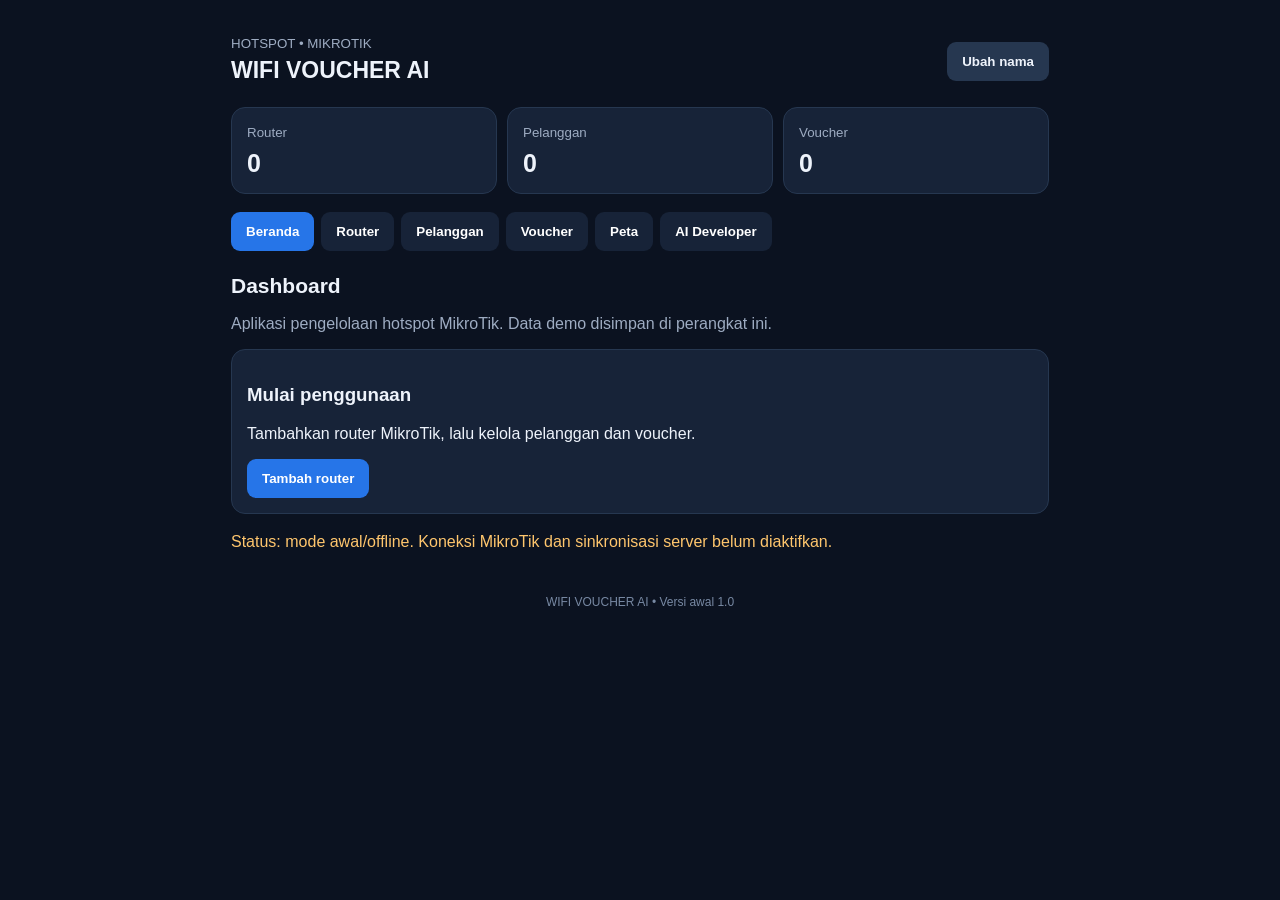
<file: index.html>
<!doctype html>
<html lang="id"><head><meta charset="utf-8"><meta name="viewport" content="width=device-width,initial-scale=1">
<meta name="theme-color" content="#101827"><title>WIFI VOUCHER AI</title><link rel="stylesheet" href="style.css"></head>
<body><header><div><small>HOTSPOT • MIKROTIK</small><h1 id="appTitle">WIFI VOUCHER AI</h1></div><button class="outline" onclick="editAppName()">Ubah nama</button></header>
<section class="stats"><article><small>Router</small><b id="routerCount">0</b></article><article><small>Pelanggan</small><b id="customerCount">0</b></article><article><small>Voucher</small><b id="voucherCount">0</b></article></section>
<nav id="nav"><button class="active" data-page="home">Beranda</button><button data-page="routers">Router</button><button data-page="customers">Pelanggan</button><button data-page="vouchers">Voucher</button><button data-page="map">Peta</button><button data-page="ai">AI Developer</button></nav>
<main>
<section id="home" class="page"><h2>Dashboard</h2><p class="muted">Aplikasi pengelolaan hotspot MikroTik. Data demo disimpan di perangkat ini.</p><div class="panel"><h3>Mulai penggunaan</h3><p>Tambahkan router MikroTik, lalu kelola pelanggan dan voucher.</p><button onclick="showPage('routers')">Tambah router</button></div><p class="warning">Status: mode awal/offline. Koneksi MikroTik dan sinkronisasi server belum diaktifkan.</p></section>
<section id="routers" class="page hidden"><h2>Router MikroTik</h2><form id="routerForm"><input id="rname" placeholder="Nama router" required><input id="rip" placeholder="IP / hostname" required><input id="rport" placeholder="Port API (8728)" value="8728"><input id="ruser" placeholder="Username API" required><input id="rpass" placeholder="Password API" type="password" required><button>Tambah router</button></form><div id="routerList"></div></section>
<section id="customers" class="page hidden"><h2>Data pelanggan</h2><form id="customerForm"><input id="cname" placeholder="Nama pelanggan" required><input id="cphone" placeholder="Nomor HP"><select id="crouter"><option value="">Pilih router</option></select><input id="cloc" placeholder="Koordinat (opsional, isi lewat tombol lokasi)"><button type="button" class="secondary" onclick="getLocation()">Ambil lokasi GPS</button><button>Simpan pelanggan</button></form><div id="customerList"></div></section>
<section id="vouchers" class="page hidden"><h2>Voucher hotspot</h2><form id="voucherForm"><input id="vuser" placeholder="Username voucher" required><input id="vpass" placeholder="Password voucher" required><input id="vprofile" placeholder="Profile hotspot"><select id="vrouter"><option value="">Pilih router</option></select><button>Simpan voucher</button></form><div id="voucherList"></div><button class="secondary" onclick="window.print()">Cetak daftar voucher</button></section>
<section id="map" class="page hidden"><h2>Peta pelanggan</h2><p class="muted">Lokasi tersimpan ditampilkan sebagai tautan Google Maps.</p><div id="mapList"></div></section>
<section id="ai" class="page hidden"><h2>AI Developer Online</h2><div class="panel"><p>Fitur ini disiapkan untuk menerima instruksi, menganalisis kode, mengusulkan perubahan, menjalankan pengujian, lalu meminta persetujuan sebelum menerapkan perubahan.</p><textarea id="aiPrompt" placeholder="Contoh: Tambahkan fitur masa aktif voucher 30 hari..."></textarea><button onclick="sendAI()">Kirim instruksi</button><p id="aiStatus" class="warning">Belum terhubung ke backend AI. Jangan masukkan API key di aplikasi.</p></div></section>
</main><footer>WIFI VOUCHER AI • Versi awal 1.0</footer><script src="app.js"></script></body></html>
</file>
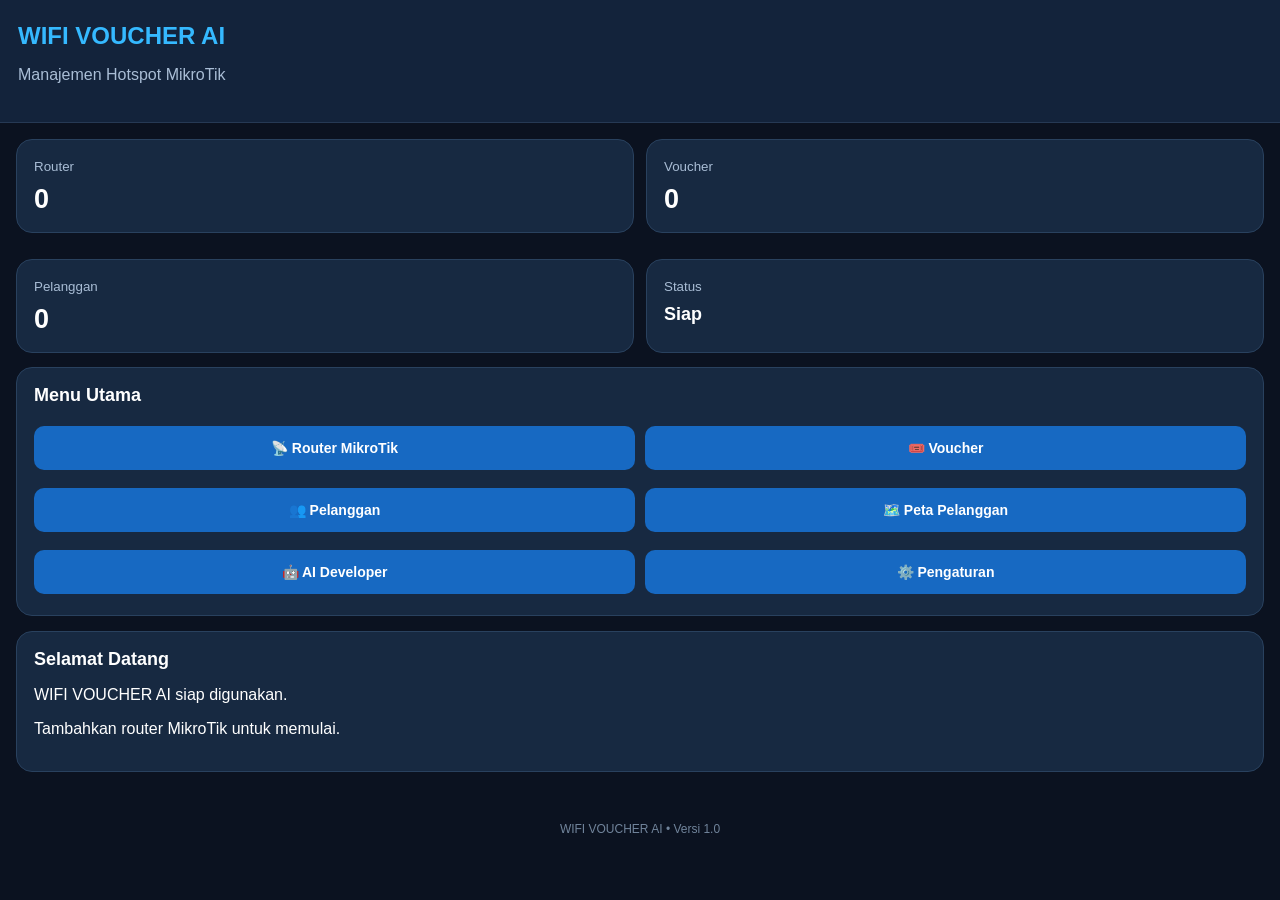
<file: app/src/main/assets/index.html>
<!DOCTYPE html>
<html lang="id">
<head>
<meta charset="UTF-8">
<meta name="viewport" content="width=device-width, initial-scale=1">
<title>WIFI VOUCHER AI</title>
<style>
*{box-sizing:border-box}
body{margin:0;background:#0b1220;color:white;font-family:Arial,sans-serif}
header{background:#13233b;padding:22px 18px;border-bottom:1px solid #263954}
h2{margin:0;color:#35b9ff}
header p{color:#a9bdd5}
main{padding:16px}
.stats{display:grid;grid-template-columns:1fr 1fr;gap:12px}
.card{background:#172941;border:1px solid #29415e;border-radius:16px;padding:17px;margin-bottom:14px}
.card small{color:#a9bdd5}
.number{font-size:27px;font-weight:bold;margin-top:9px}
h3{font-size:18px;margin:0 0 16px}
.menu{display:grid;grid-template-columns:1fr 1fr;gap:10px}
button{border:0;border-radius:10px;padding:14px 9px;background:#1769c2;color:white;font-weight:bold;font-size:14px;margin:4px 0}
button:active{opacity:.7}
#page{margin-top:15px}
input{width:100%;padding:14px;margin:7px 0 13px;border-radius:9px;border:1px solid #38516e;background:#0c192a;color:white;font-size:15px}
.action{width:100%;background:#087eae}
.connect{background:#159447}
.danger{background:#b83232}
.secondary{background:#435875}
.router-item{background:#0c192a;border:1px solid #38516e;padding:13px;border-radius:10px;margin-top:12px}
.router-item p{font-size:13px;color:#a9bdd5;word-break:break-word}
.status{font-weight:bold;color:#ffc857}
footer{text-align:center;color:#71849b;font-size:12px;padding:20px}
</style>
</head>
<body>
<header>
<h2 id="appTitle">WIFI VOUCHER AI</h2>
<p>Manajemen Hotspot MikroTik</p>
</header>

<main>
<div class="stats">
<div class="card"><small>Router</small><div class="number" id="routers">0</div></div>
<div class="card"><small>Voucher</small><div class="number" id="vouchers">0</div></div>
<div class="card"><small>Pelanggan</small><div class="number" id="customers">0</div></div>
<div class="card"><small>Status</small><div class="number" id="appStatus" style="font-size:18px">Siap</div></div>
</div>

<div class="card">
<h3>Menu Utama</h3>
<div class="menu">
<button onclick="showPage('router')">📡 Router MikroTik</button>
<button onclick="showPage('voucher')">🎟️ Voucher</button>
<button onclick="showPage('customer')">👥 Pelanggan</button>
<button onclick="showPage('map')">🗺️ Peta Pelanggan</button>
<button onclick="showPage('ai')">🤖 AI Developer</button>
<button onclick="showPage('settings')">⚙️ Pengaturan</button>
</div>
</div>

<div class="card" id="page">
<h3>Selamat Datang</h3>
<p>WIFI VOUCHER AI siap digunakan.</p>
<p>Tambahkan router MikroTik untuk memulai.</p>
</div>
</main>

<footer>WIFI VOUCHER AI • Versi 1.0</footer>

<script>
const KEY="wifi_voucher_routers";
let routers=[];
let selectedRouter=-1;

function read(key, fallback=[]){
 try{return JSON.parse(localStorage.getItem(key)) ?? fallback}
 catch(e){return fallback}
}

function write(key,value){
 localStorage.setItem(key,JSON.stringify(value));
}

function loadRouters(){
 routers=read(KEY,[]);
 updateStats();
}

function updateStats(){
 document.getElementById("routers").textContent=routers.length;
 document.getElementById("customers").textContent=read("wifi_customers",[]).length;
 document.getElementById("vouchers").textContent=read("wifi_vouchers",[]).length;
}

function showPage(page){
 const box=document.getElementById("page");

 if(page==="router"){renderRouter();return}

 if(page==="voucher"){
 box.innerHTML=`
 <h3>🎟️ Manajemen Voucher</h3>
 <input id="vProfile" placeholder="Nama Profile Hotspot">
 <input id="vJumlah" type="number" placeholder="Jumlah Voucher">
 <input id="vHarga" type="number" placeholder="Harga Voucher">
 <button class="action" onclick="saveVoucher()">Simpan Data Voucher</button>
 <div id="voucherList"></div>`;
 renderVouchers();
 return;
 }

 if(page==="customer"){
 box.innerHTML=`
 <h3>👥 Data Pelanggan</h3>
 <input id="cName" placeholder="Nama Pelanggan">
 <input id="cPhone" placeholder="Nomor HP">
 <input id="cAddress" placeholder="Alamat">
 <button class="action" onclick="addCustomer()">Tambah Pelanggan</button>
 <div id="customerList"></div>`;
 renderCustomers();
 return;
 }

 if(page==="map"){
 box.innerHTML=`
 <h3>🗺️ Peta Pelanggan</h3>
 <input id="latitude" placeholder="Latitude">
 <input id="longitude" placeholder="Longitude">
 <button class="action" onclick="saveLocation()">Simpan Lokasi</button>
 <div id="mapResult"></div>`;
 return;
 }

 if(page==="ai"){
 box.innerHTML=`
 <h3>🤖 AI Developer Online</h3>
 <p>Masukkan permintaan perubahan aplikasi.</p>
 <textarea id="aiRequest" style="width:100%;height:100px;background:#0c192a;color:white;padding:12px" placeholder="Contoh: Tambahkan laporan voucher"></textarea>
 <button class="action" onclick="sendAI()">Kirim Permintaan</button>
 <p id="aiResult"></p>`;
 return;
 }

 if(page==="settings"){
 box.innerHTML=`
 <h3>⚙️ Pengaturan</h3>
 <input id="newAppName" placeholder="Nama Aplikasi">
 <button class="action" onclick="saveSettings()">Simpan Pengaturan</button>`;
 document.getElementById("newAppName").value=localStorage.getItem("wifi_app_name")||"WIFI VOUCHER AI";
 }
}

/* ROUTER */

function renderRouter(){
 document.getElementById("page").innerHTML=`
 <h3>📡 Router MikroTik</h3>
 <input id="routerName" placeholder="Nama Router">
 <input id="routerIP" placeholder="Alamat IP Router">
 <input id="routerPort" type="number" placeholder="Port API (8728)">
 <input id="routerUser" placeholder="Username MikroTik">
 <input id="routerPass" type="password" placeholder="Password MikroTik">
 <button class="action" onclick="saveRouter()">💾 Simpan Router</button>
 <h3 style="margin-top:25px">Daftar Router Tersimpan</h3>
 <div id="routerList"></div>`;
 renderRouterList();
}

function saveRouter(){
 const name=document.getElementById("routerName").value.trim();
 const ip=document.getElementById("routerIP").value.trim();
 const port=document.getElementById("routerPort").value.trim()||"8728";
 const username=document.getElementById("routerUser").value.trim();
 const password=document.getElementById("routerPass").value;

 if(!name||!ip||!username||!password){
 alert("Lengkapi semua data router.");
 return;
 }

 const router={name,ip,port,username,password,status:"Belum dihubungkan"};

 if(selectedRouter>=0){
 routers[selectedRouter]=router;
 selectedRouter=-1;
 }else{
 routers.push(router);
 }

 try{
 write(KEY,routers);
 alert("Router berhasil disimpan.");
 renderRouter();
 updateStats();
 }catch(e){
 alert("Gagal menyimpan data: "+e.message);
 }
}

function renderRouterList(){
 const list=document.getElementById("routerList");
 if(!list)return;

 if(!routers.length){
 list.innerHTML="<p>Belum ada router tersimpan.</p>";
 return;
 }

 list.innerHTML=routers.map((r,i)=>`
 <div class="router-item">
 <b>${escapeHTML(r.name)}</b>
 <p>IP: ${escapeHTML(r.ip)}:${escapeHTML(r.port)}</p>
 <p>Status: <span class="status" id="status${i}">${escapeHTML(r.status||"Belum dihubungkan")}</span></p>
 <button class="connect" onclick="connectRouter(${i})">🔗 Hubungkan MikroTik</button>
 <button class="secondary" onclick="editRouter(${i})">✏️ Edit</button>
 <button class="danger" onclick="deleteRouter(${i})">🗑️ Hapus</button>
 </div>`).join("");
}

function editRouter(i){
 const r=routers[i];
 selectedRouter=i;
 renderRouter();
 document.getElementById("routerName").value=r.name;
 document.getElementById("routerIP").value=r.ip;
 document.getElementById("routerPort").value=r.port;
 document.getElementById("routerUser").value=r.username;
 document.getElementById("routerPass").value=r.password;
}

function deleteRouter(i){
 if(!confirm("Yakin ingin menghapus router "+routers[i].name+"?"))return;
 routers.splice(i,1);
 selectedRouter=-1;
 write(KEY,routers);
 renderRouter();
 updateStats();
 alert("Router berhasil dihapus.");
}

async function connectRouter(i){
 const r=routers[i];
 const status=document.getElementById("status"+i);
 status.textContent="Menghubungkan...";
 document.getElementById("appStatus").textContent="Menghubungkan";

 try{
 // Endpoint ini harus disediakan oleh backend server.
 const response=await fetch("/api/router/test",{
 method:"POST",
 headers:{"Content-Type":"application/json"},
 body:JSON.stringify({
 id:i,
 name:r.name,
 ip:r.ip,
 port:r.port,
 username:r.username,
 password:r.password
 })
 });

 const result=await response.json();

 if(!response.ok||!result.success){
 throw new Error(result.message||"Koneksi gagal");
 }

 routers[i].status="Terhubung";
 write(KEY,routers);
 status.textContent="Terhubung";
 document.getElementById("appStatus").textContent="Terhubung";
 alert("Berhasil terhubung ke MikroTik "+r.name);
 }catch(e){
 routers[i].status="Gagal terhubung";
 write(KEY,routers);
 status.textContent="Gagal terhubung";
 document.getElementById("appStatus").textContent="Offline";
 alert("Koneksi gagal: "+e.message+
 "\n\nPastikan backend API sudah aktif dan router dapat dijangkau.");
 }
}

/* PELANGGAN */

function addCustomer(){
 const name=document.getElementById("cName").value.trim();
 const phone=document.getElementById("cPhone").value.trim();
 const address=document.getElementById("cAddress").value.trim();

 if(!name||!phone){alert("Nama dan nomor HP wajib diisi.");return}

 const data=read("wifi_customers",[]);
 data.push({name,phone,address});
 write("wifi_customers",data);
 renderCustomers();
 updateStats();
 alert("Pelanggan berhasil disimpan.");
}

function renderCustomers(){
 const list=document.getElementById("customerList");
 if(!list)return;
 const data=read("wifi_customers",[]);
 list.innerHTML=data.map((c,i)=>`
 <div class="router-item">
 <b>${escapeHTML(c.name)}</b>
 <p>${escapeHTML(c.phone)}</p>
 <p>${escapeHTML(c.address)}</p>
 <button class="danger" onclick="deleteCustomer(${i})">Hapus</button>
 </div>`).join("");
}

function deleteCustomer(i){
 if(!confirm("Hapus pelanggan ini?"))return;
 const data=read("wifi_customers",[]);
 data.splice(i,1);
 write("wifi_customers",data);
 renderCustomers();
 updateStats();
}

/* VOUCHER */

function saveVoucher(){
 const profile=document.getElementById("vProfile").value.trim();
 const jumlah=Number(document.getElementById("vJumlah").value);
 const harga=Number(document.getElementById("vHarga").value);

 if(!profile||jumlah<1||!harga){
 alert("Lengkapi data voucher.");
 return;
 }

 const data=read("wifi_vouchers",[]);
 data.push({profile,jumlah,harga});
 write("wifi_vouchers",data);
 updateStats();
 renderVouchers();
 alert("Data voucher berhasil disimpan. Pembuatan akun di MikroTik memerlukan backend.");
}

function renderVouchers(){
 const list=document.getElementById("voucherList");
 if(!list)return;
 const data=read("wifi_vouchers",[]);
 list.innerHTML=data.map(v=>`
 <div class="router-item">
 <b>${escapeHTML(v.profile)}</b>
 <p>Jumlah: ${v.jumlah} | Harga: ${v.harga}</p>
 </div>`).join("");
}

/* PETA */

function saveLocation(){
 const lat=document.getElementById("latitude").value.trim();
 const lon=document.getElementById("longitude").value.trim();

 if(!lat||!lon||!Number.isFinite(Number(lat))||!Number.isFinite(Number(lon))){
 alert("Masukkan koordinat yang benar.");
 return;
 }

 write("wifi_location",{lat,lon});
 document.getElementById("mapResult").innerHTML=`
 <p>Lokasi tersimpan: ${escapeHTML(lat)}, ${escapeHTML(lon)}</p>
 <a style="color:#35b9ff" target="_blank" rel="noopener"
 href="https://www.google.com/maps?q=${encodeURIComponent(lat)},${encodeURIComponent(lon)}">Buka Google Maps</a>`;
 alert("Lokasi berhasil disimpan.");
}

/* PENGATURAN */

function saveSettings(){
 const name=document.getElementById("newAppName").value.trim();
 if(!name){alert("Masukkan nama aplikasi.");return}
 localStorage.setItem("wifi_app_name",name);
 document.getElementById("appTitle").textContent=name;
 alert("Nama aplikasi berhasil diubah.");
}

/* AI */

async function sendAI(){
 const request=document.getElementById("aiRequest").value.trim();
 const result=document.getElementById("aiResult");
 if(!request){alert("Tuliskan permintaan.");return}

 result.textContent="Mengirim permintaan...";
 try{
 const response=await fetch("/api/ai/request",{
 method:"POST",
 headers:{"Content-Type":"application/json"},
 body:JSON.stringify({request})
 });
 const data=await response.json();
 if(!response.ok)throw new Error(data.message||"Server AI belum tersedia");
 result.textContent=data.message||"Permintaan diterima.";
 }catch(e){
 result.textContent="AI belum terhubung: "+e.message;
 }
}

function escapeHTML(value){
 return String(value??"").replace(/[&<>"']/g,c=>({
 "&":"&amp;","<":"&lt;",">":"&gt;",'"':"&quot;","'":"&#39;"
 })[c]);
}

loadRouters();
const savedName=localStorage.getItem("wifi_app_name");
if(savedName)document.getElementById("appTitle").textContent=savedName;
</script>
</body>
</html>
</file>
<file: style.css>
:root{font-family:Arial,sans-serif;color:#eef3fb;background:#0b1220}*{box-sizing:border-box}body{margin:0;padding:16px;max-width:850px;margin:auto}header{display:flex;justify-content:space-between;align-items:center;gap:12px;padding:18px 0}small,.muted{color:#9eacc2}h1{font-size:23px;margin:5px 0}h2{font-size:21px}.stats{display:grid;grid-template-columns:repeat(3,1fr);gap:10px}.stats article,.panel,.item{background:#172338;border:1px solid #263750;border-radius:14px;padding:15px}.stats b{display:block;font-size:25px;margin-top:8px}nav{display:flex;gap:7px;overflow:auto;margin:18px 0;padding-bottom:5px}button{background:#2675e8;color:white;border:0;border-radius:9px;padding:12px 15px;font-weight:bold;cursor:pointer}button.outline,.secondary{background:#263750;color:#eef3fb}nav button{white-space:nowrap;background:#172338}nav button.active{background:#2675e8}input,select,textarea{width:100%;padding:13px;margin:6px 0;background:#111c2d;border:1px solid #344761;border-radius:9px;color:white}textarea{min-height:110px}form{background:#172338;padding:13px;border-radius:14px;margin-bottom:14px}.page{min-height:250px}.hidden{display:none}.item{margin:9px 0}.item button{margin:5px 5px 0 0}.warning{color:#ffc66d;line-height:1.5}footer{text-align:center;color:#7889a3;padding:25px 0;font-size:12px}@media print{body{background:white;color:black}.stats,nav,header button,form,footer,.secondary{display:none!important}.item{color:black;background:white;border:1px solid #aaa}}
</file>
